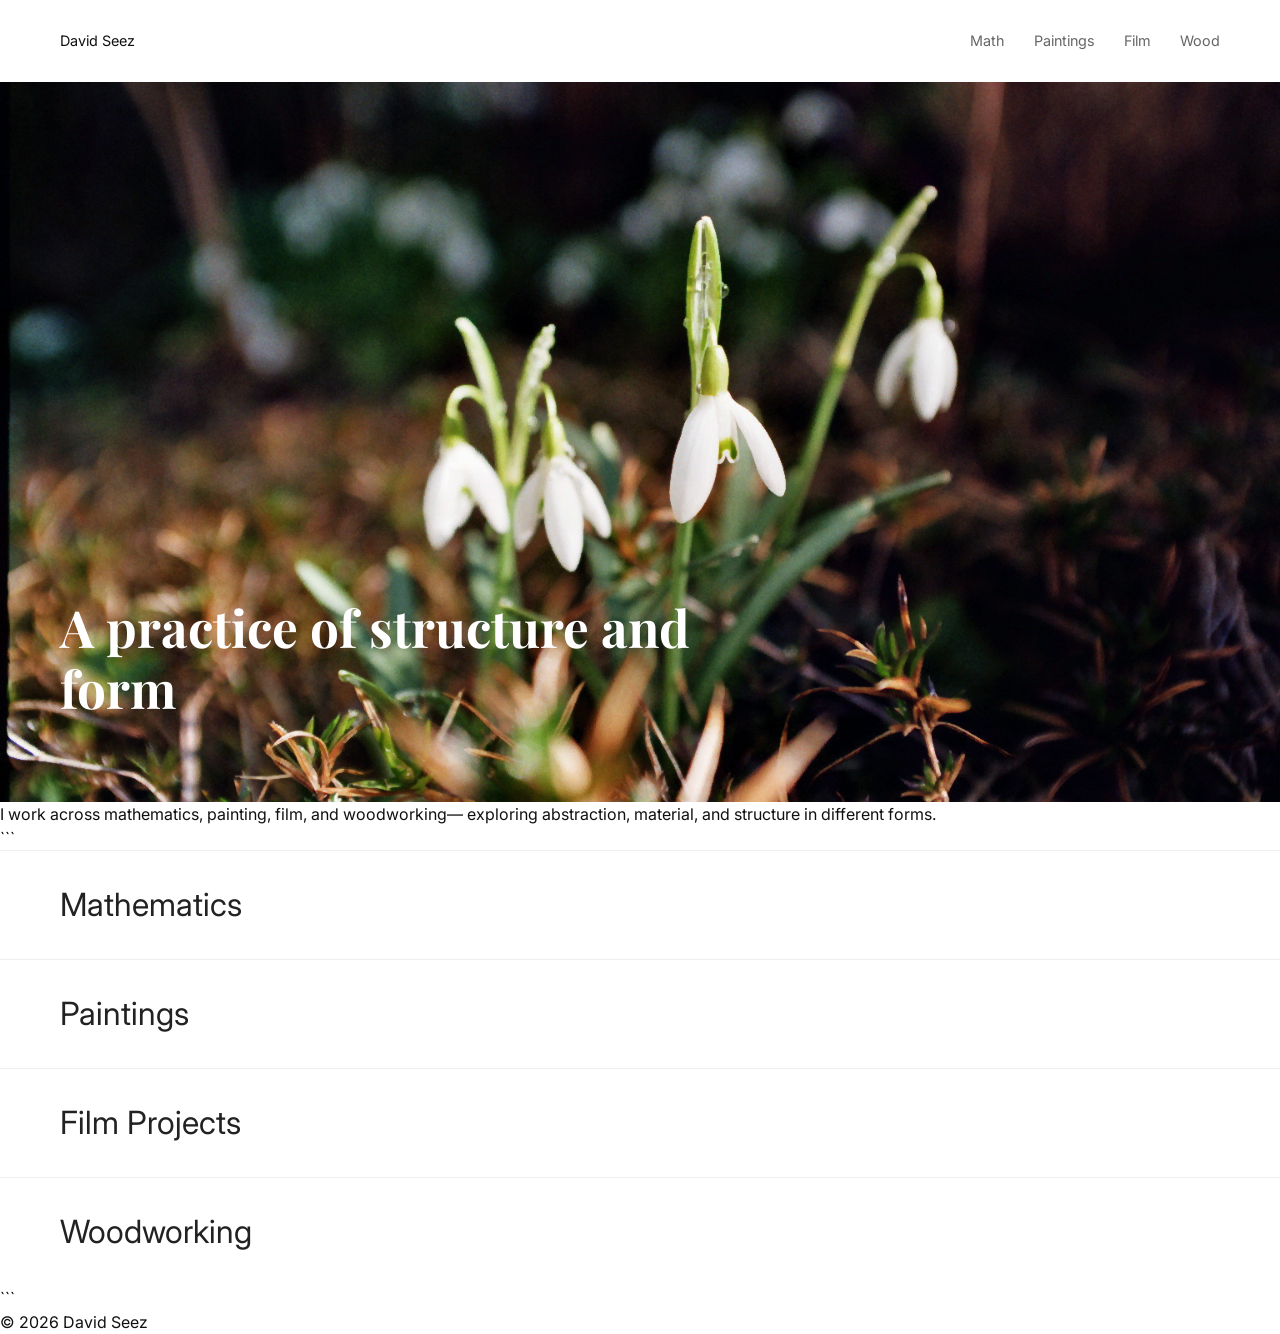
<file: index.html>
<!DOCTYPE html>

<html lang="en">
<head>
<meta charset="UTF-8">
<meta name="viewport" content="width=device-width, initial-scale=1.0">
<title>David Seez</title>

<link rel="stylesheet" href="styles.css">

<!-- Font -->

<link href="https://fonts.googleapis.com/css2?family=Inter:wght@300;400;500&family=Playfair+Display:wght@400;500&display=swap" rel="stylesheet">
</head>

<body>

<header>
    <div class="logo">David Seez</div>
    <nav>
        <a href="math.html">Math</a>
        <a href="paintings.html">Paintings</a>
        <a href="film.html">Film</a>
        <a href="wood.html">Wood</a>
    </nav>
</header>

<main>

<section class="hero-image">
    <img src="images/12.jpg" alt="">

    <div class="hero-text">
        <h1>A practice of structure and form</h1>
    </div>
</section>

<section class="about">
    <p>
        I work across mathematics, painting, film, and woodworking—
        exploring abstraction, material, and structure in different forms.
    </p>
</section>

<section class="projects">

```
<a href="math.html" class="project">
    <span>Mathematics</span>
</a>

<a href="paintings.html" class="project">
    <span>Paintings</span>
</a>

<a href="film.html" class="project">
    <span>Film Projects</span>
</a>

<a href="wood.html" class="project">
    <span>Woodworking</span>
</a>
```

</section>

</main>

<footer>
    <p>© 2026 David Seez</p>
</footer>

</body>
</html>
</file>
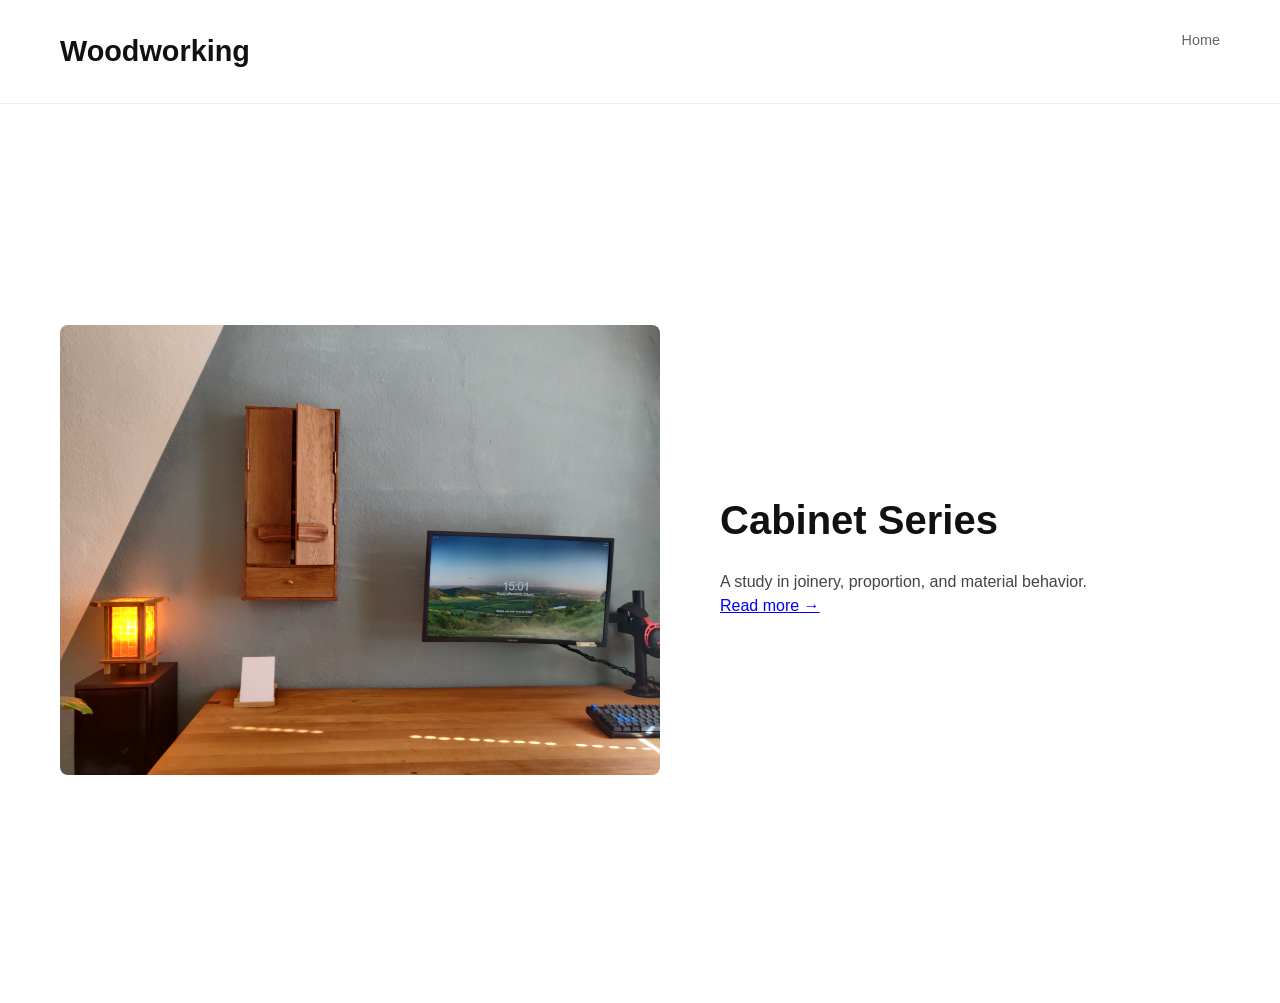
<file: wood.html>
<!DOCTYPE html>
<html lang="en">

<head>
    <meta charset="UTF-8">
    <title>Woodworking</title>
    <link rel="stylesheet" href="styles.css">
</head>

<body>

<header>
    <h1>Woodworking</h1>
    <nav><a href="index.html">Home</a></nav>
</header>

<section class="project-split">

    <div class="project-media" id="cabinetGallery">
        <img src="images/woodworking/cabinet1.jpg" id="cabinetImage">
    </div>

    <div class="project-text">
        <h2>Cabinet Series</h2>

        <p>
            A study in joinery, proportion, and material behavior.
        </p>

        <a href="cabinet.html" class="read-more">Read more →</a>
    </div>

</section>

<script src="wood.js"></script>

</body>
</html>
</file>
<file: styles.css>
/* RESET */
* {
    margin: 0;
    padding: 0;
    box-sizing: border-box;
}

/* BASE */
body {
    font-family: 'Inter', sans-serif;
    background: #fff;
    color: #111;
    line-height: 1.5;
}

/* HEADER */
header {
    display: flex;
    justify-content: space-between;
    padding: 30px 60px;
    font-size: 0.9rem;
}

nav a {
    margin-left: 25px;
    text-decoration: none;
    color: #666;
}

nav a:hover {
    color: #000;
}

/* HERO */
.hero-image {
    position: relative;
    height: 80vh;
    overflow: hidden;
}

.hero-image img {
    width: 100%;
    height: 100%;
    object-fit: cover;
}

/* CENTERED OVERLAY */
.hero-text {
    position: absolute;
    top: 80%;
    left: 60px;
    transform: translateY(-50%);

    color: white;
    max-width: 700px;
}

/* RESPONSIVE TYPOGRAPHY */
.hero-text h1 {
    font-family: 'Playfair Display', serif;

    font-size: clamp(1.8rem, 4vw, 3.5rem);
    line-height: 1.2;
}
/* Side Intro */

.intro {
    max-width: 900px;
    margin: 20px auto;
    padding: 20px;
}

/* PROJECT LIST */
.projects {
    display: flex;
    flex-direction: column;
}

.project {
    padding: 30px 60px;
    border-top: 1px solid #eee;
    text-decoration: none;
    font-size: 2rem;
    color: #222;
}

/* GALLERY */
.gallery {
    padding: 60px;
}

.grid {
    display: grid;
    grid-template-columns: repeat(auto-fit, minmax(250px, 1fr));
    gap: 30px;
    max-width: 1000px;
    margin: 0 auto;
}

.grid img {
    width: 100%;
    height: 250px;
    object-fit: contain;
    background: #f5f5f5;
    padding: 10px;
    border-radius: 8px;
}

/* LIGHTBOX */
.lightbox {
    position: fixed;
    inset: 0;
    background: rgba(0,0,0,0.9);
    display: flex;
    align-items: center;
    justify-content: center;

    opacity: 0;
    pointer-events: none;
    transition: opacity 0.3s ease;
}

.lightbox.active {
    opacity: 1;
    pointer-events: all;
}

.lightbox-content {
    max-width: 90%;
    max-height: 90%;
}

.close {
    position: absolute;
    top: 20px;
    right: 30px;
    font-size: 40px;
    color: white;
    cursor: pointer;
}

/* SPLIT LAYOUT (WOOD etc.) */
.project-split {
    display: flex;
    min-height: 100vh;
    align-items: center;
    padding: 60px;
    gap: 60px;
    border-top: 1px solid #eee;
}

.project-media {
    flex: 1;
}

.project-media img {
    width: 100%;
    height: auto;
    border-radius: 8px;
}

.project-text {
    flex: 1;
    max-width: 500px;
}

.project-text h2 {
    font-size: 2.5rem;
    margin-bottom: 20px;
}

.project-text p {
    color: #444;
}

/* MOBILE */
@media (max-width: 800px) {
    header {
        flex-direction: column;
        gap: 10px;
        padding: 20px;
    }

    .project-split {
        flex-direction: column;
        padding: 30px;
        gap: 30px;
    }

       .intro {
        padding: 40px 20px;
    }
}

/* CARD CONTAINER */
.project-card {
    display: flex;
    gap: 40px;

    padding: 40px;
    margin: 40px 60px;

    margin: 40px auto;   /* center horizontally */

    max-width: 900px;    /* adjust as needed */


    border: 1px solid #eee;
    border-radius: 16px;

    background:#f0f0f0; /* a bit stronger */
    box-shadow: 0 4px 12px rgba(0, 0, 0, 0.05);
    align-items: center;
}

/* LEFT SIDE IMAGE */
.card-media {
    flex: 1;
}

.card-media img {
    width: 100%;
    max-width: 280px;
    height: auto;

    border-radius: 12px;
    object-fit: cover;
}

/* RIGHT SIDE CONTENT */
.card-content {
    flex: 1;
    max-width: 500px;
}

.card-content h2 {
    font-size: 2rem;
    margin-bottom: 15px;
}

.card-content p {
    font-size: 1rem;
    color: #444;
    line-height: 1.6;
}

/* DOWNLOAD LINK */
.download {
    display: inline-block;
    margin-top: 20px;

    text-decoration: none;
    color: #000;

    border-bottom: 1px solid #000;
    padding-bottom: 3px;
}

/* 📱 MOBILE */
@media (max-width: 800px) {
    .project-card {
        flex-direction: column;
        padding: 20px;
        margin: 20px;
    }

    .card-content {
        max-width: 100%;
    }
}
</file>
